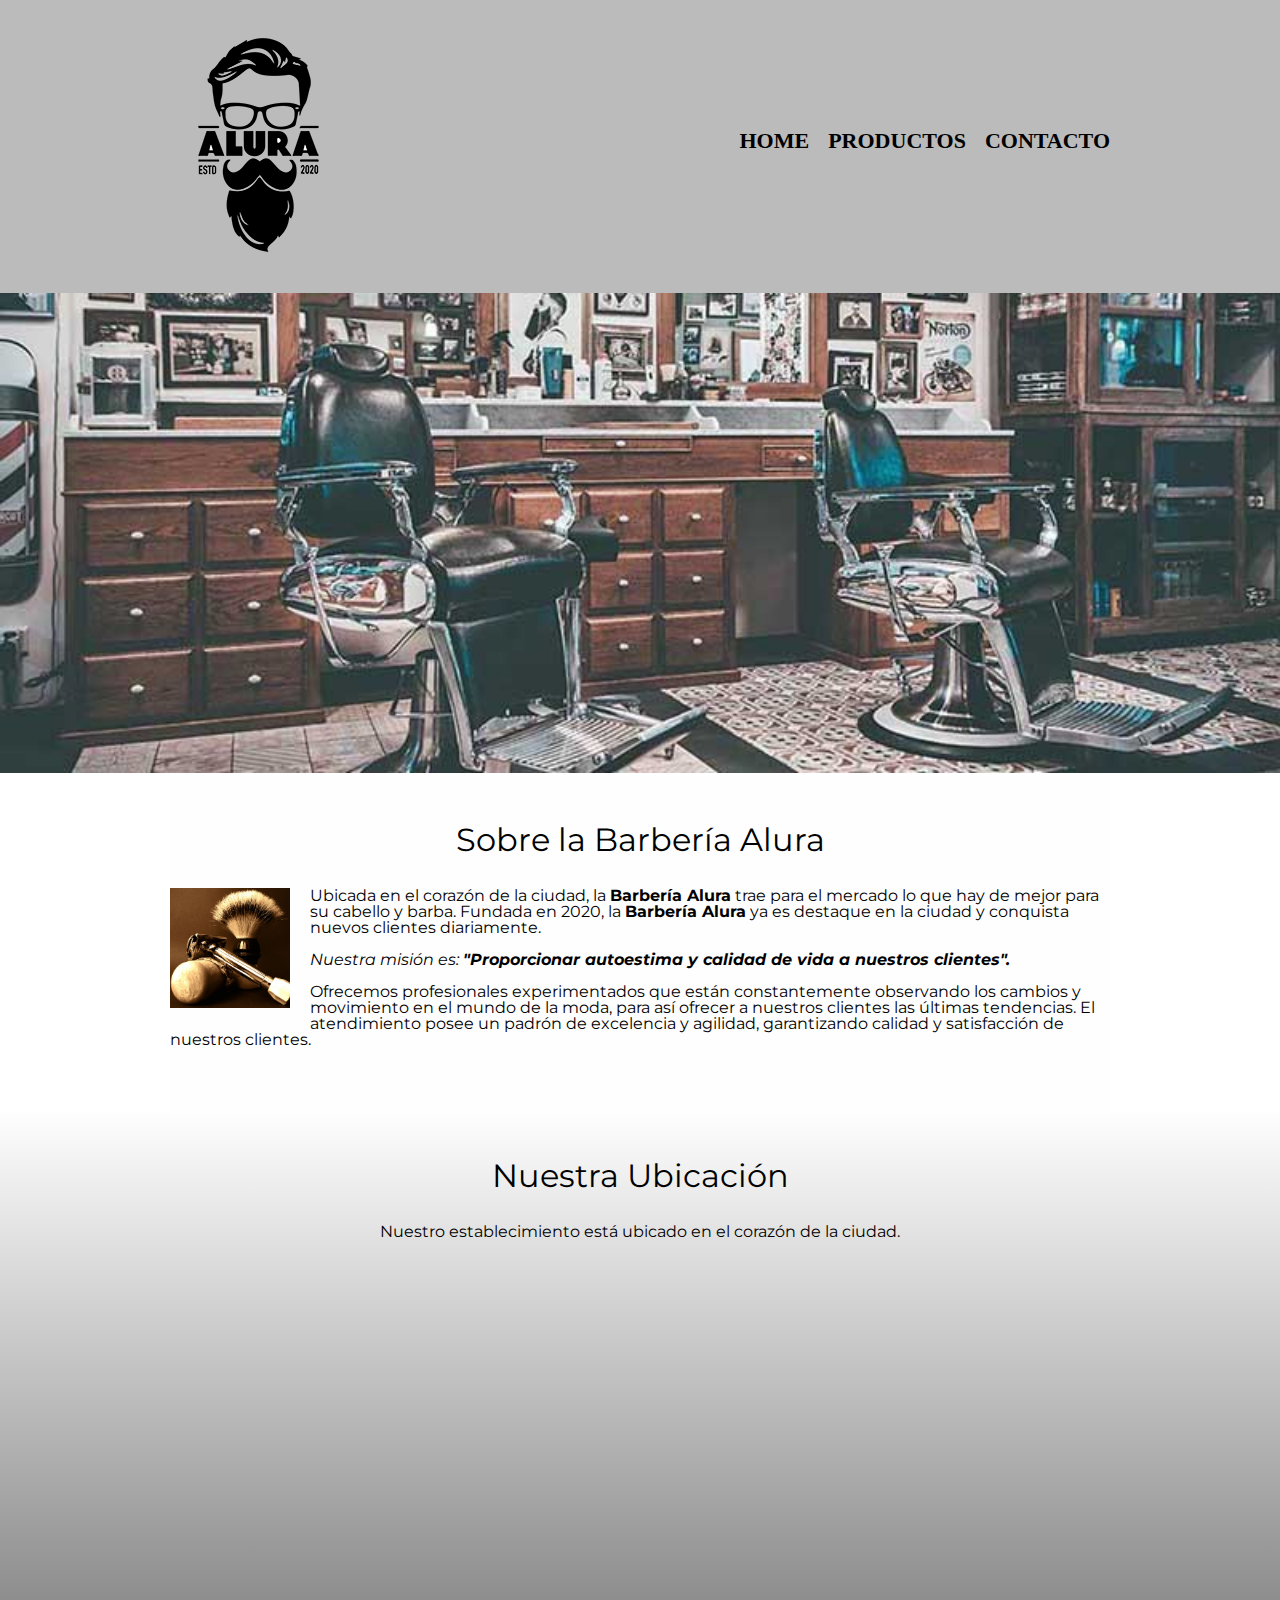
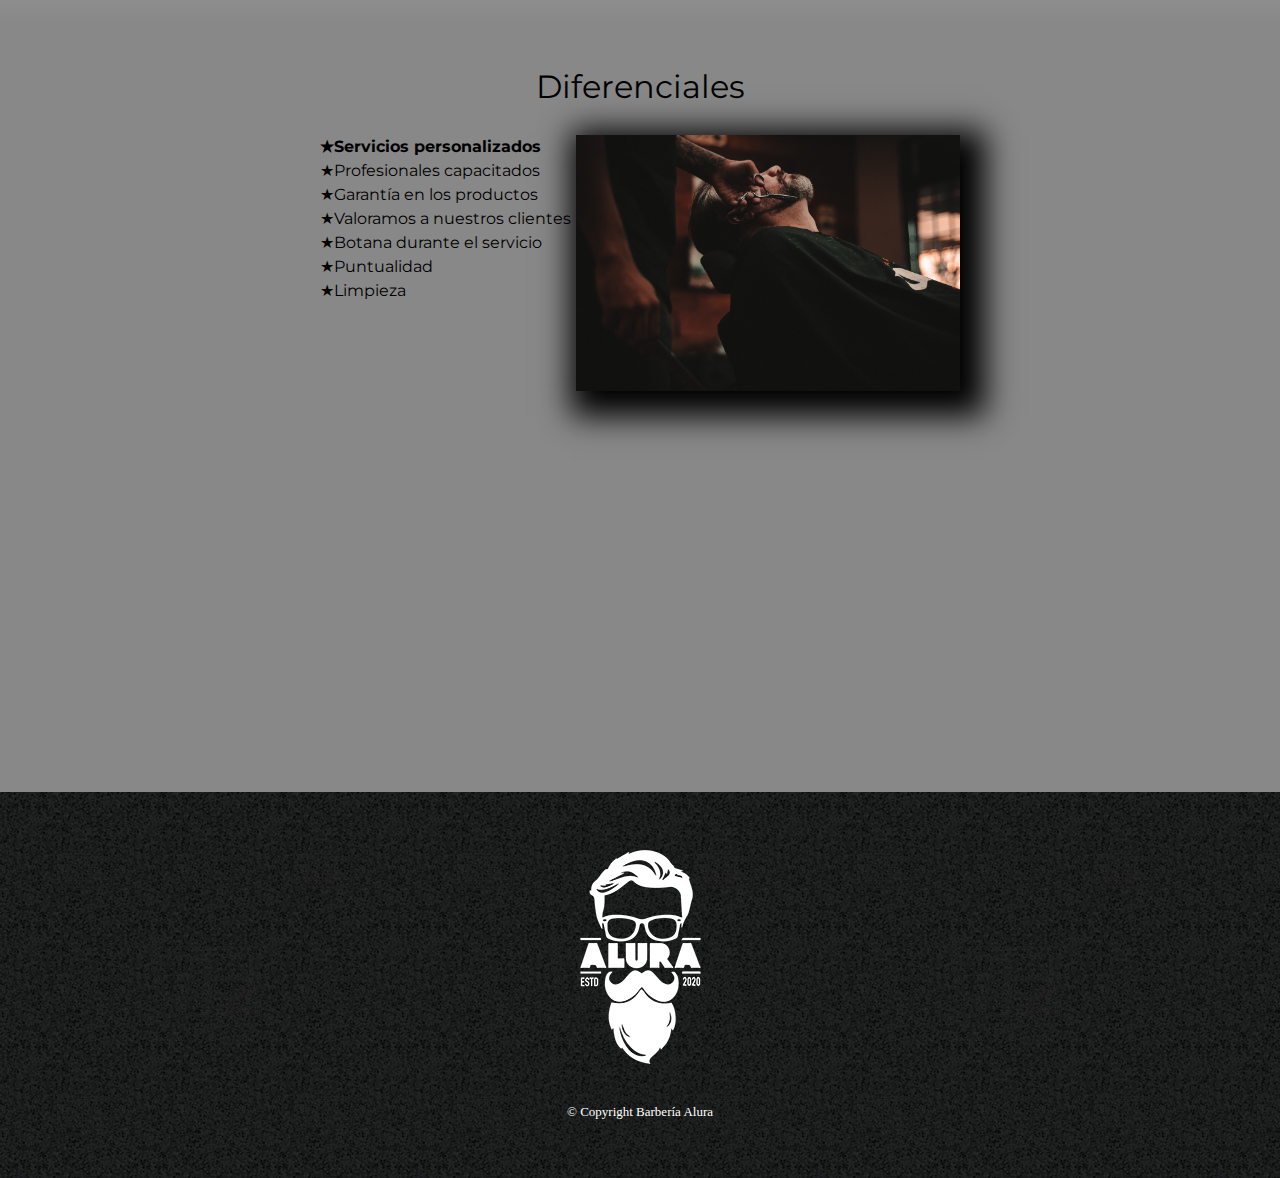
<file: index.html>
<!DOCTYPE html>
<html lang="es">
<head>
    <meta charset="UTF-8">
    <meta name="viewport" content="width=device-width, initial-scale=1.0">
    <title>Barbería Alura</title>
    <link rel="stylesheet" href="reset.css">
    <link rel="stylesheet" href="style.css">
    <link rel="preconnect" href="https://fonts.googleapis.com">
    <link rel="preconnect" href="https://fonts.gstatic.com" crossorigin>
    <link href="https://fonts.googleapis.com/css2?family=Montserrat:wght@300&display=swap" rel="stylesheet">
</head>
<body>
    <header>
        <div class="caja">
            <h1><img src="resources/logo.png" alt="logo-Barbería-Alura"></h1>
            <nav>
                    <ul class="navegacion">
                        <li><a href="index.html">Home</a></li>
                        <li><a href="productos.html">Productos</a></li>
                        <li><a href="contacto.html">Contacto</a></li>
                    </ul>
            </nav>
        </div>
    </header>
    <img class="banner" src="resources/banner.jpg"  alt="banner-Barbería-Alura">
    <main>
        <section class="Principal">
            <h2 class="texto-principal">Sobre la Barbería Alura</h2>
            <img src="resources/utensilios.jpg" class="utensilios" alt="Utensilios de un Barbero.">
            <p>Ubicada en el corazón de la ciudad, la <strong>Barbería Alura</strong> trae para el mercado lo que hay de mejor para su cabello y barba. Fundada en 2020, la <strong>Barbería Alura</strong> ya es destaque en la ciudad y conquista nuevos clientes diariamente. </p>
    
            <p id="mision"><em>Nuestra misión es: <strong>"Proporcionar autoestima y calidad de vida a nuestros clientes".</strong></em></p>
        
            <p>Ofrecemos profesionales experimentados que están constantemente observando los cambios y movimiento en el mundo de la moda, para así ofrecer a nuestros clientes las últimas tendencias. El atendimiento posee un padrón de excelencia y agilidad, garantizando calidad y satisfacción de nuestros clientes. </p>
        </section>

        <section class="mapa">
            <h3 class="texto-principal">Nuestra Ubicación</h3>
            <p>Nuestro establecimiento está ubicado en el corazón de la ciudad.</p>
            <div class="mapa-contenedor">
                <iframe src="https://www.google.com/maps/embed?pb=!1m18!1m12!1m3!1d3656.4078407285415!2d-46.63721302499061!3d-23.58970197878028!2m3!1f0!2f0!3f0!3m2!1i1024!2i768!4f13.1!3m3!1m2!1s0x94ce5bd9bb943bf5%3A0x6f642995c970f0fe!2scaelum%20alura!5e0!3m2!1ses-419!2smx!4v1683318439447!5m2!1ses-419!2smx" width="100%" height="300" style="border:0;" allowfullscreen="" loading="lazy" referrerpolicy="no-referrer-when-downgrade"></iframe>
            </div>
        </section>
    
        <section class="Diferenciales">
            <h3 class="texto-principal">Diferenciales</h3>
            <div class="contenido-diferenciales">
                <ul class="lista-diferenciales">
                    <li class="items">Servicios personalizados</li>
                    <li class="items">Profesionales capacitados</li>
                    <li class="items">Garantía en los productos</li>
                    <li class="items">Valoramos a nuestros clientes</li>
                    <li class="items">Botana durante el servicio</li>
                    <li class="items">Puntualidad</li>
                    <li class="items">Limpieza</li>
                </ul><img src="resources/barber.jpg" class="imagen-diferenciales" alt="imagen-diferenciales-Barbería-Alura">
            </div>
            
        <div class="video">
            <iframe width="100%" height="315" src="https://www.youtube.com/embed/8pWtdanVz3I" title="YouTube video player" frameborder="0" allow="accelerometer; autoplay; clipboard-write; encrypted-media; gyroscope; picture-in-picture; web-share" allowfullscreen></iframe>
        </div>
        </section>
    </main>
    <footer>
        <img src="resources/logo-blanco.png" alt="logo-Barbería-Alura">
        <p class="copyright">&copy Copyright Barbería Alura</p>
    </footer>
</body>
</html>
</file>
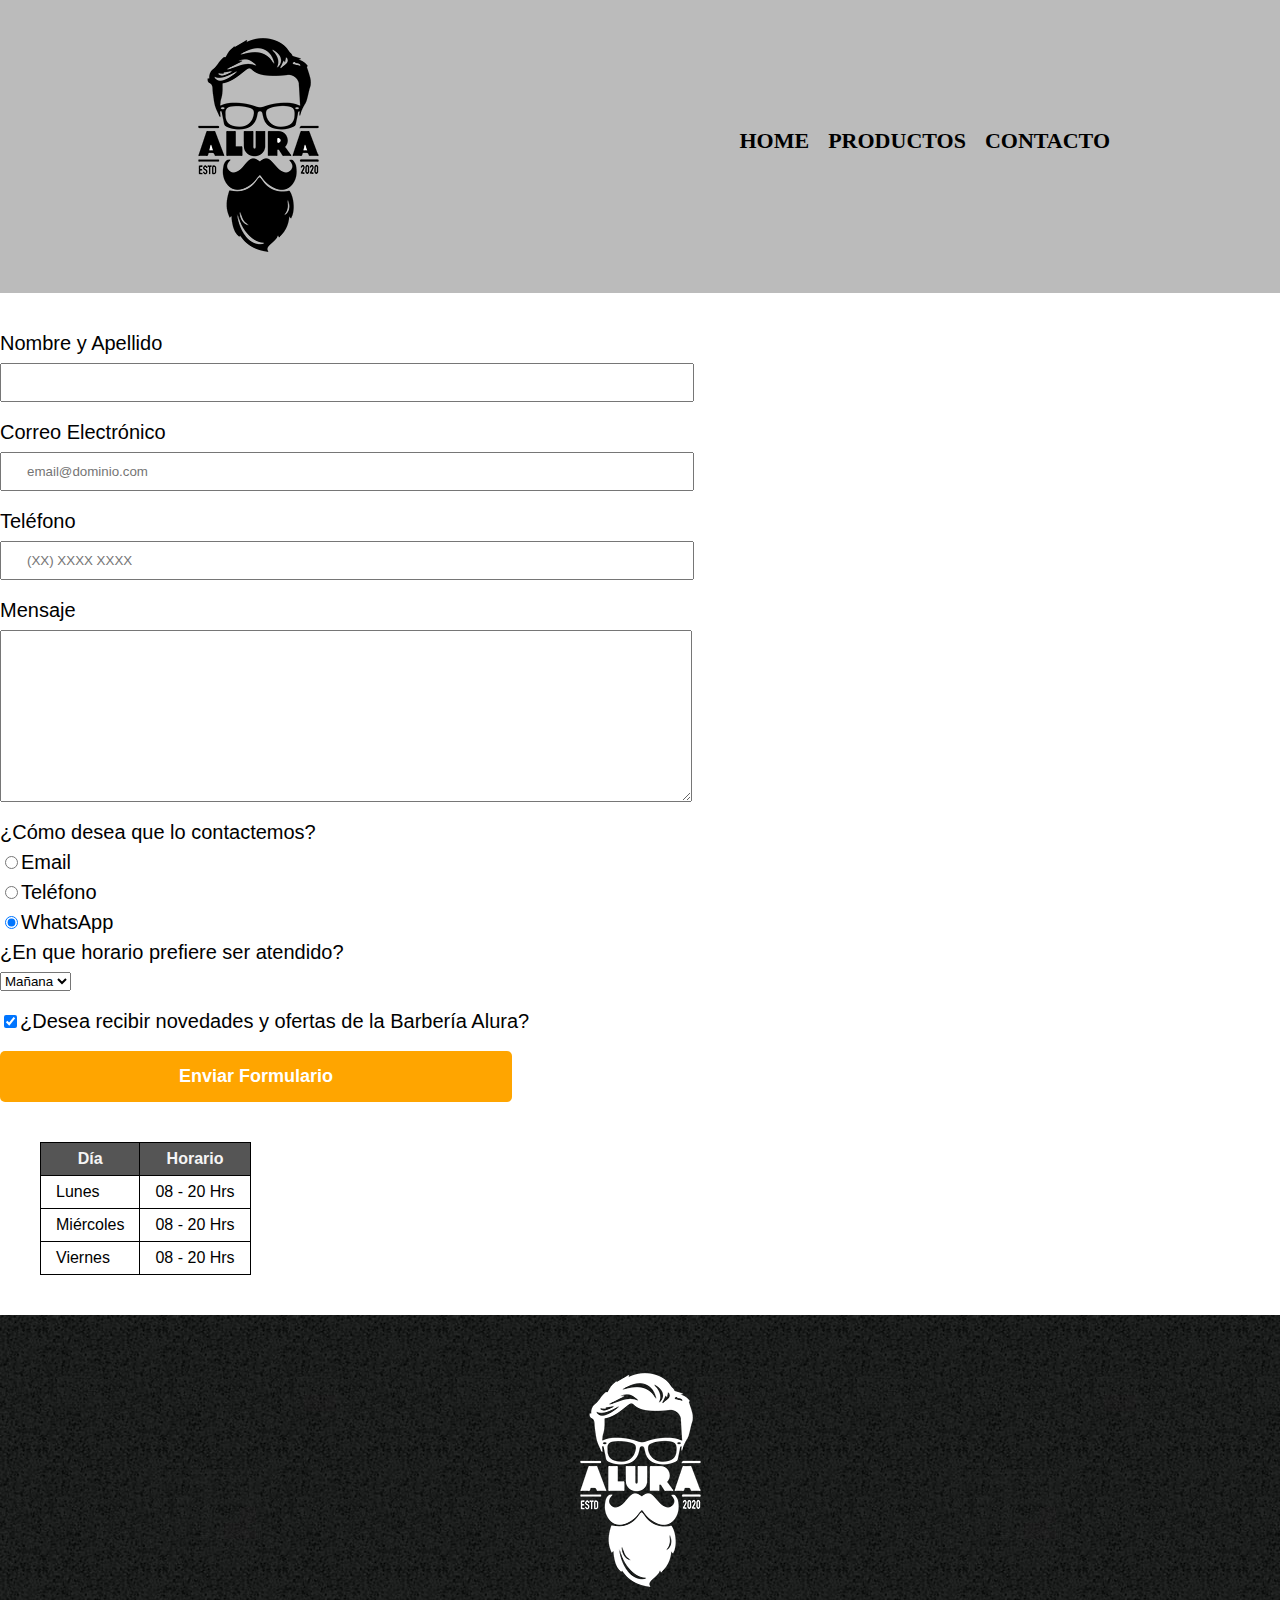
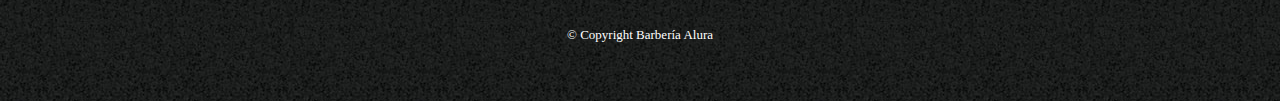
<file: contacto.html>
<!DOCTYPE html>
<html lang="es">
<head>
    <meta charset="UTF-8">
    <meta http-equiv="X-UA-Compatible" content="IE=edge">
    <meta name="viewport" content="width=device-width, initial-scale=1.0">
    <title>Contacto - Barbería Alura</title>
    <link rel="stylesheet" href="reset.css">
    <link rel="stylesheet" href="style.css">
</head>
<body>
    <header>
        <div class="caja">
            <h1><img src="resources/logo.png" alt="logo-Barbería-Alura"></h1>
            <nav>
                    <ul class="navegacion">
                        <li><a href="index.html">Home</a></li>
                        <li><a href="productos.html">Productos</a></li>
                        <li><a href="contacto.html">Contacto</a></li>
                    </ul>
            </nav>
        </div>
    </header>
    <main>
        <form>
            <label for="nombreapellido">Nombre y Apellido</label>
            <input type="text" id="nombreapellido" class="input-padron" required>

            <label for="correoelectronico">Correo Electrónico</label>
            <input type="email" id="correoelectronico" class="input-padron" required placeholder="email@dominio.com">

            <label for="telefono">Teléfono</label>
            <input type="tel" id="telefono" class="input-padron" required placeholder="(XX) XXXX XXXX">

            <label for="mensaje">Mensaje</label>
            <textarea cols="70" rows="10" id="mensaje" class="input-padron" required></textarea>

            <fieldset>
                <legend class="p-contacto">¿Cómo desea que lo contactemos?</legend>
                <label for="radio-email"><input type="radio" name="contacto" value="email" id="radio-email">Email</label>
                
                <label for="radio-telefono"><input type="radio" name="contacto" value="telefono" id="radio-telefono">Teléfono</label>
                
                <label for="radio-whatsapp"><input type="radio" name="contacto" value="whatsapp" id="radio-whatsapp" checked>WhatsApp</label>
            </fieldset>
            <fieldset>
                <legend>¿En que horario prefiere ser atendido?</legend>
                <select>
                    <option>Mañana</option>
                    <option>Tarde</option>
                    <option>Noche</option>
                </select>
            </fieldset>
            <label class="checkbox"><input type="checkbox" checked>¿Desea recibir novedades y ofertas de la Barbería Alura?</label>

            <input type="submit" value="Enviar Formulario" class="enviar">
        </form>
        <table>
            <thead>
                <tr>
                    <th>Día</th>
                    <th>Horario</th>
                </tr>
            </thead>
            <tbody>
                <tr>
                    <td>Lunes</td>
                    <td>08 - 20 Hrs</td>
                </tr>
                <tr>
                    <td>Miércoles</td>
                    <td>08 - 20 Hrs</td>
                </tr>
                <tr>
                    <td>Viernes</td>
                    <td>08 - 20 Hrs</td>
                </tr>
            </tbody>
        </table>
    </main>
    <footer>
        <img src="resources/logo-blanco.png" alt="logo-Barbería-Alura">
        <p class="copyright">&copy Copyright Barbería Alura</p>
    </footer>
</body>
</html>
</file>
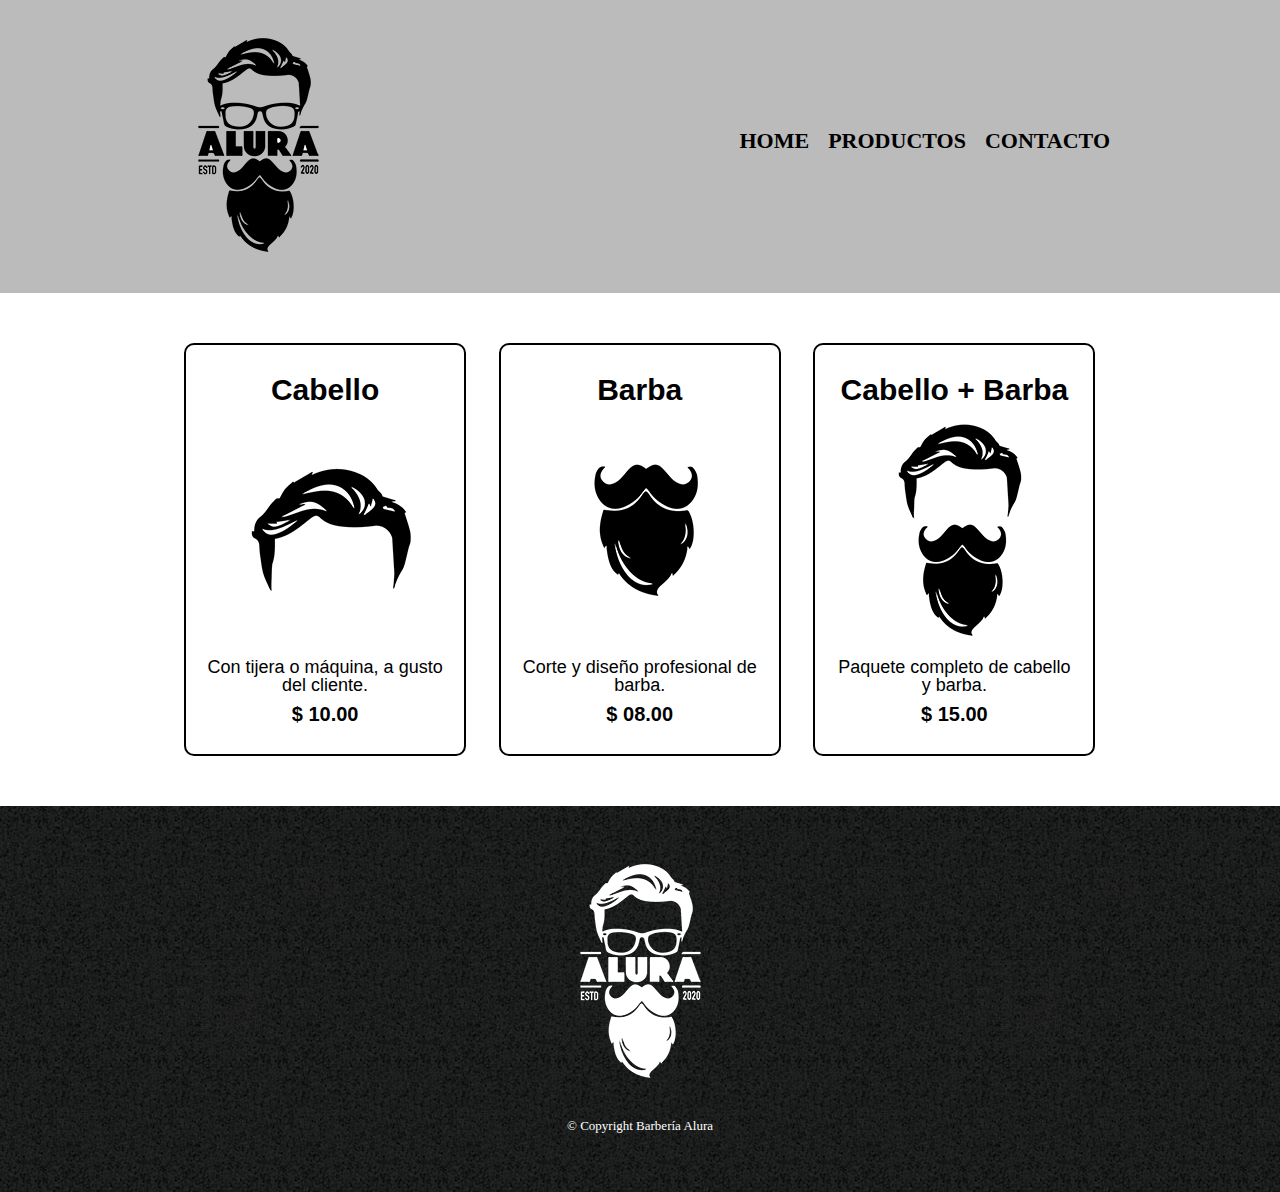
<file: productos.html>
<!DOCTYPE html>
<html lang="es">
<head>
    <meta charset="UTF-8">
    <meta http-equiv="X-UA-Compatible" content="IE=edge">
    <meta name="viewport" content="width=device-width, initial-scale=1.0">
    <title>Productos - Barbería Alura</title>
    <link rel="stylesheet" href="reset.css">
    <link rel="stylesheet" href="style.css">
</head>
<body>
    <header>
        <div class="caja">
            <h1><img src="resources/logo.png" alt="logo-Barbería-Alura"></h1>
            <nav>
                    <ul class="navegacion">
                        <li><a href="index.html">Home</a></li>
                        <li><a href="productos.html">Productos</a></li>
                        <li><a href="contacto.html">Contacto</a></li>
                    </ul>
            </nav>
        </div>
    </header>
    <main>
        <ul class="productos">
            <li>
                <h1>Cabello</h1>
                <img src="resources/cabello.jpg" alt="logo-cabello">
                <p class="producto-descripcion">Con tijera o máquina, a gusto del cliente.</p>
                <p class="producto-precio">$ 10.00</p>
            </li>
            <li>
                <h1>Barba</h1>
                <img src="resources/barba.jpg" alt="logo-barba">
                <p class="producto-descripcion">Corte y diseño profesional de barba.</p>
                <p class="producto-precio">$ 08.00</p>
            </li>
            <li>
                <h1>Cabello + Barba</h1>
                <img src="resources/cabello+barba.jpg" alt="logo-cabello-y-barba">
                <p class="producto-descripcion">Paquete completo de cabello y barba.</p>
                <p class="producto-precio">$ 15.00</p>
            </li>
        </ul>
    </main>
    <footer>
        <img src="resources/logo-blanco.png" alt="logo-Barbería-Alura">
        <p class="copyright">&copy Copyright Barbería Alura</p>
    </footer>
</body>
</html>
</file>
<file: style.css>
* {
    font-family: 'Montserrat', sans-serif;
}

header {
    background-color: #BBBBBB;
    padding: 20px;
}

.caja {
    width: 940px;
    position: relative;
    margin: 0 auto;
}

nav {
    position:absolute;
    top:110px;
    right:0;
}

nav li {
    display:inline;
    margin: 0 0 0 15px;

}

nav a {
    text-transform: uppercase;
    color:#000000;
    font-weight: bold;
    font-size: 22px;
    text-decoration: none;
}

nav a:hover {
    color: #C78C29;
    text-decoration: underline;
}

.productos {
    width: 940px;
    margin: 0 auto;
    padding: 50px;
}

.productos li {
    display: inline-block;
    text-align: center;
    width: 30%;
    vertical-align: top;
    margin: 0 1.5%;
    padding: 30px 20px;
    box-sizing: border-box;
    border: 2px solid #000000;
    border-radius: 10px;
}

.productos li:hover {
    border-color: #C78C29;
}

.productos li:active {
    border-color: #088C19;
}

.productos h1 {
    font-size: 30px;
    font-weight: bold;
}

.productos li:hover h1 {
    font-size: 33px;
}

.producto-descripcion {
    font-size: 18px;
}

.producto-precio {
    font-size: 20px;
    font-weight: bold;
    margin-top: 10px;
}

footer {
    text-align: center;
    background: url(resources/bg.jpg);
    padding: 40px;
}

.copyright {
    color: #FFFFFF;
    font-size: 13px;
    margin: 20px;
}

form {
    margin: 40px 0;
}

form label, form legend{
    display: block;
    font-size: 20px;
    margin: 0 0 10px;
}

.input-padron {
    display: block;
    margin: 0 0 20px;
    padding: 10px 25px;
    width: 50%;
}

.checkbox {
    margin: 20px 0;
}

.enviar {
    width: 40%;
    padding: 15px 0;
    font-size: 18px;
    font-weight: bold;
    color: white;
    background-color: orange;
    border: none;
    border-radius: 5px;
    transition: 1s all;
    cursor: pointer;
}

.enviar:hover {
    background-color: darkorange;
    transform: scale(1.20);
}

table {
    margin: 40px 40px;
}

thead {
    background-color: #555555;
    color: whitesmoke;
    font-weight: bold;
}

td,th {
    border: 1px solid #000000;
    padding: 8px 15px;
}

/*inicia css para home*/
.banner {
    width: 100%;
}

.Principal {
    padding: 3em 0;
    background-color: #FEFEFE;
    width: 940px;
    margin: 0 auto;
}

.texto-principal {
    text-align: center;
    font-size: 2em;
    margin: 0 0 1em;
    clear: left;
}

.Principal p{
    margin: 0 0 1em;
}

.Principal strong{
    font-weight: bold;
}

.Principal em{
    font-style: italic;
}

.utensilios {
    width: 120px;
    float:left;
    margin: 0 20px 20px 0;
}

.mapa {
    padding: 3em 0;
    background: linear-gradient(#FEFEFE, #888888);
}

.mapa p {
    margin: 0 0 2em;
    text-align: center;
}

.mapa-contenedor {
    width: 940px;
    margin: 0 auto;
}

.Diferenciales {
    background-color: #888888;
    padding: 3em 0;
}

.contenido-diferenciales {
    width: 640px;
    margin: 0 auto;
}

.lista-diferenciales {
    width: 40%;
    display: inline-block;
    vertical-align: top;
}

.items {
    line-height: 1.5;
}

.items:first-child {
    font-weight: bold;
}

.items::before{
    content: "★";
}

.imagen-diferenciales {
    width: 60%;
    transition: 400ms;
    box-shadow: 10px 10px 30px 15px #000000;
}

.imagen-diferenciales:hover {
    opacity: 30%;
}

.video {
    width: 560px;
    margin: 1em auto;
}

@media screen and (max-width:480px) {
    h1 {
        text-align: center;
    }
    nav {
        position: static;
    }
    .caja, .Principal, .mapa-contenedor, .contenido-diferenciales, .video {
        width: auto;
    }
    .lista-diferenciales, .imagen-diferenciales {
        width: 100%;
    }
}
</file>
